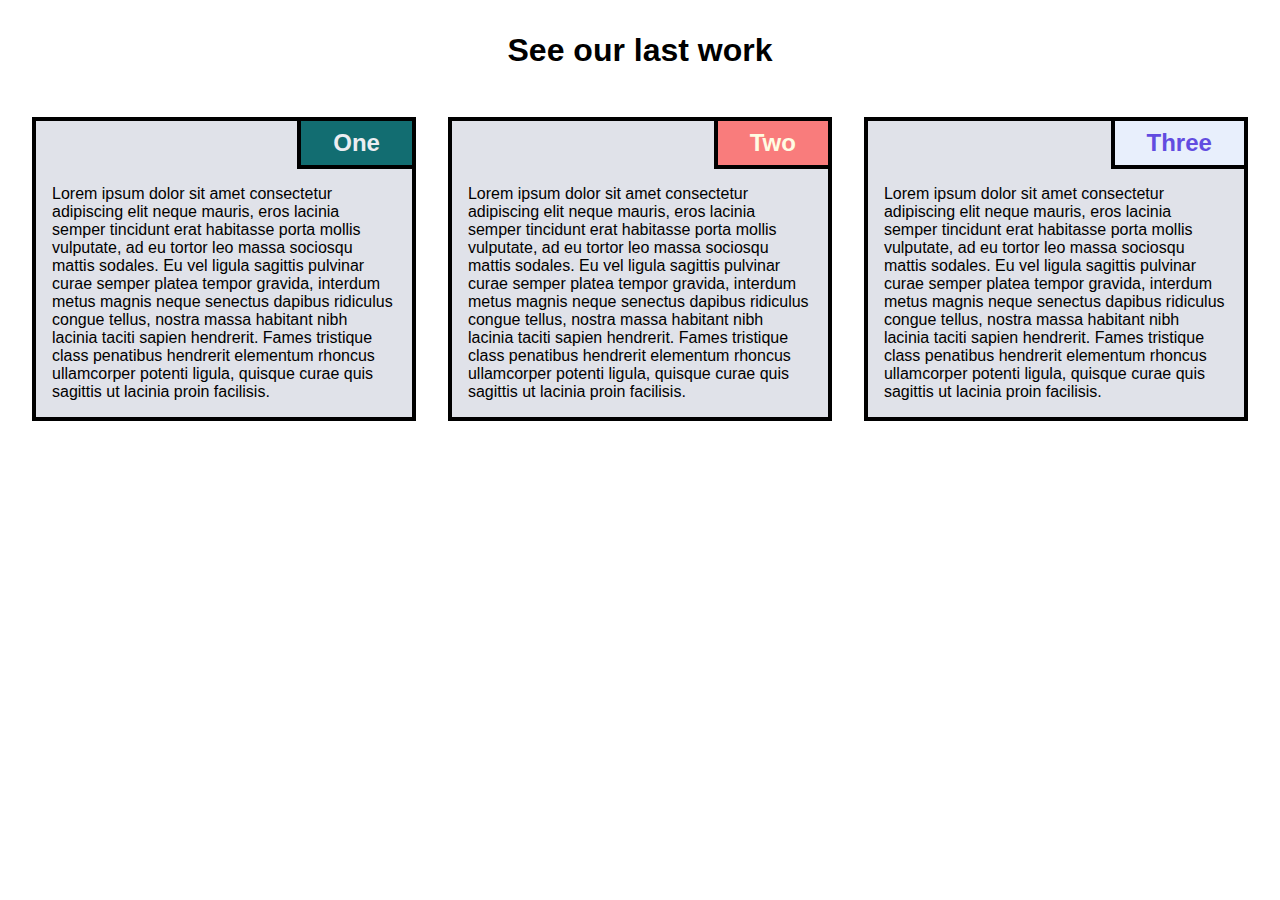
<file: module2_solution/index.html>
<!DOCTYPE html>
<html lang="en">
<head>
	<meta charset="UTF-8">
	<meta name="viewport" content="width=device-width, initial-scale=1.0">
	<title>Our work</title>
	<link rel="stylesheet" type="text/css" href="css/stylesheet.css">
</head>
<body>
	<h1>
		See our last work
	</h1>
	<div class="row">
		<div class="col-lg-4 col-md-6 col-sm-12">
			<div class="section colorgeneric">
				<h2 class="colors2">One</h2>
				<p>Lorem ipsum dolor sit amet consectetur adipiscing elit neque mauris, eros lacinia semper tincidunt erat habitasse porta mollis vulputate, ad eu tortor leo massa sociosqu mattis sodales. Eu vel ligula sagittis pulvinar curae semper platea tempor gravida, interdum metus magnis neque senectus dapibus ridiculus congue tellus, nostra massa habitant nibh lacinia taciti sapien hendrerit. Fames tristique class penatibus hendrerit elementum rhoncus ullamcorper potenti ligula, quisque curae quis sagittis ut lacinia proin facilisis.</p>
			</div>	
		</div>
		<div class="col-lg-4 col-md-6 col-sm-12">
			<div class="section colorgeneric">
				<h2 class="colors1">Two</h2>
				<p>Lorem ipsum dolor sit amet consectetur adipiscing elit neque mauris, eros lacinia semper tincidunt erat habitasse porta mollis vulputate, ad eu tortor leo massa sociosqu mattis sodales. Eu vel ligula sagittis pulvinar curae semper platea tempor gravida, interdum metus magnis neque senectus dapibus ridiculus congue tellus, nostra massa habitant nibh lacinia taciti sapien hendrerit. Fames tristique class penatibus hendrerit elementum rhoncus ullamcorper potenti ligula, quisque curae quis sagittis ut lacinia proin facilisis.</p>
			</div>
		</div>
		<div class="col-lg-4 col-md-12 col-sm-12">
			<div class="section colorgeneric">
				<h2 class=colors17>Three</h2>
				<p>Lorem ipsum dolor sit amet consectetur adipiscing elit neque mauris, eros lacinia semper tincidunt erat habitasse porta mollis vulputate, ad eu tortor leo massa sociosqu mattis sodales. Eu vel ligula sagittis pulvinar curae semper platea tempor gravida, interdum metus magnis neque senectus dapibus ridiculus congue tellus, nostra massa habitant nibh lacinia taciti sapien hendrerit. Fames tristique class penatibus hendrerit elementum rhoncus ullamcorper potenti ligula, quisque curae quis sagittis ut lacinia proin facilisis.</p>
			</div>
		</div>
	</div>
</body>
</html>
</file>
<file: module2_solution/css/stylesheet.css>
* {
	box-sizing: border-box;
	padding: 0px;
	margin: 0px;
}
h1 {
	font-family: helvetica, arial, sans-serif;
	text-align: center;
	margin-top: 32px;
	margin-bottom: 32px;
}
/* Simple Responsive Framework. */
.row {
	width: 100%;
	padding: 0px 16px 0px 16px;
	margin: 0px;
}
.section {
	padding: 0px;
	border: 4px solid black;
	margin: 16px;
	float:right;
}
.row h2 {
	font-family: helvetica, arial, sans-serif;
	border-bottom: 4px solid black;
	border-left: 4px solid black;
	text-align: center;
	padding: 8px 32px 8px 32px;
	margin: 0px;
	max-width: 80%;
	float: right;
}
.row p {
	font-family: helvetica, arial, sans-serif;
	text-align: left;
	padding: 16px;
	float: right;
}
/* Custom specific properties */
.colorgeneric {
	background-color: #e0e2e9;
}
.colors2 {
	color: #ECEDF2;
	background-color: #126D71;
}
.colors1 {
	color: #FFFCE2;
	background-color: #F97C7C;
}
.colors17 {
	color: #624ce0;
	background-color: #e8effc;
}
/********** Large devices only **********/
@media (min-width: 992px) {
  .col-lg-1, .col-lg-2, .col-lg-3, .col-lg-4, .col-lg-5, .col-lg-6, .col-lg-7, .col-lg-8, .col-lg-9, .col-lg-10, .col-lg-11, .col-lg-12 {
    float: left;
  }
  .col-lg-1 {
    width: 8.33%;
  }
  .col-lg-2 {
    width: 16.66%;
  }
  .col-lg-3 {
    width: 25%;
  }
  .col-lg-4 {
    width: 33.33%;
  }
  .col-lg-5 {
    width: 41.66%;
  }
  .col-lg-6 {
    width: 50%;
  }
  .col-lg-7 {
    width: 58.33%;
  }
  .col-lg-8 {
    width: 66.66%;
  }
  .col-lg-9 {
    width: 74.99%;
  }
  .col-lg-10 {
    width: 83.33%;
  }
  .col-lg-11 {
    width: 91.66%;
  }
  .col-lg-12 {
    width: 100%;
  }
}

/********** Medium devices only **********/
@media (min-width: 768px) and (max-width: 991px) {
  .col-md-1, .col-md-2, .col-md-3, .col-md-4, .col-md-5, .col-md-6, .col-md-7, .col-md-8, .col-md-9, .col-md-10, .col-md-11, .col-md-12 {
    float: left;
  }
  .col-md-1 {
    width: 8.33%;
  }
  .col-md-2 {
    width: 16.66%;
  }
  .col-md-3 {
    width: 25%;
  }
  .col-md-4 {
    width: 33.33%;
  }
  .col-md-5 {
    width: 41.66%;
  }
  .col-md-6 {
    width: 50%;
  }
  .col-md-7 {
    width: 58.33%;
  }
  .col-md-8 {
    width: 66.66%;
  }
  .col-md-9 {
    width: 74.99%;
  }
  .col-md-10 {
    width: 83.33%;
  }
  .col-md-11 {
    width: 91.66%;
  }
  .col-md-12 {
    width: 100%;
  }
}
/********** Small devices only **********/
@media (max-width: 767px) {
  .col-sm-1, .col-sm-2, .col-sm-3, .col-sm-4, .col-sm-5, .col-sm-6, .col-sm-7, .col-sm-8, .col-sm-9, .col-sm-10, .col-sm-11, .col-sm-12 {
    float: left;
  }
  .col-sm-1 {
    width: 8.33%;
  }
  .col-sm-2 {
    width: 16.66%;
  }
  .col-sm-3 {
    width: 25%;
  }
  .col-sm-4 {
    width: 33.33%;
  }
  .col-sm-5 {
    width: 41.66%;
  }
  .col-sm-6 {
    width: 50%;
  }
  .col-sm-7 {
    width: 58.33%;
  }
  .col-sm-8 {
    width: 66.66%;
  }
  .col-sm-9 {
    width: 74.99%;
  }
  .col-sm-10 {
    width: 83.33%;
  }
  .col-sm-11 {
    width: 91.66%;
  }
  .col-sm-12 {
    width: 100%;
  }
}
</file>
